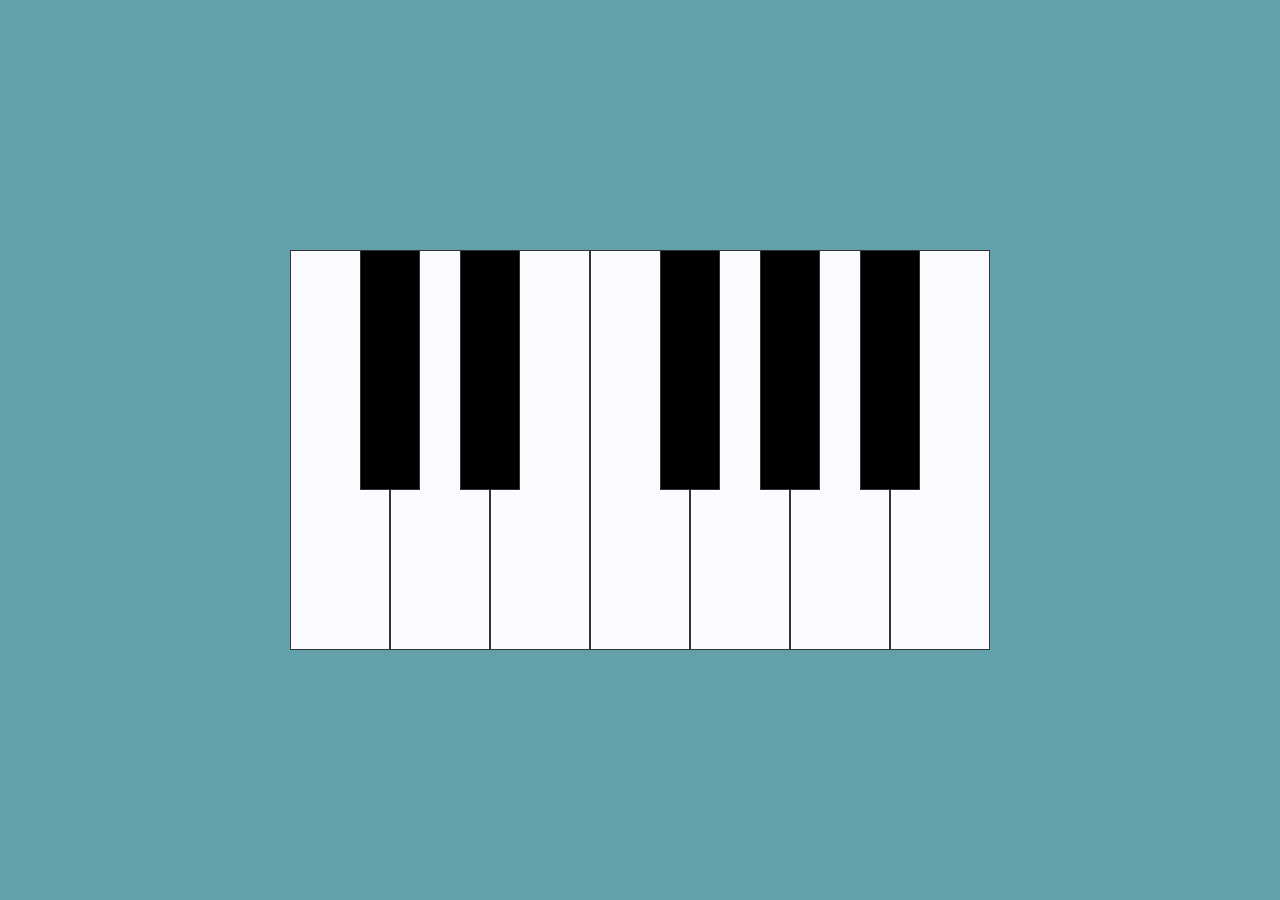
<file: piano/index.html>
<!doctype html>
<html lang="en">
<head>
    <meta charset="UTF-8">
    <meta name="viewport"
          content="width=device-width, user-scalable=no, initial-scale=1.0, maximum-scale=1.0, minimum-scale=1.0">
    <meta http-equiv="X-UA-Compatible" content="ie=edge">
    <link rel="stylesheet" href="styles.css">
    <script src="script.js" defer></script>
    <title>Piano</title>
</head>
<body>
<div class="piano">
    <div data-note="C" class="key white"></div>
    <div data-note="Db" class="key black"></div>
    <div data-note="D" class="key white"></div>
    <div data-note="Eb" class="key black"></div>
    <div data-note="E" class="key white"></div>
    <div data-note="F" class="key white"></div>
    <div data-note="Gb" class="key black"></div>
    <div data-note="G" class="key white"></div>
    <div data-note="Ab" class="key black"></div>
    <div data-note="A" class="key white"></div>
    <div data-note="Hb" class="key black"></div>
    <div data-note="H" class="key white"></div>
</div>

<audio id="C" src="note/C.mp3"></audio>
<audio id="Db" src="note/Db.mp3"></audio>
<audio id="D" src="note/D.mp3"></audio>
<audio id="Eb" src="note/Eb.mp3"></audio>
<audio id="E" src="note/E.mp3"></audio>
<audio id="F" src="note/F.mp3"></audio>
<audio id="Gb" src="note/Gb.mp3"></audio>
<audio id="G" src="note/G.mp3"></audio>
<audio id="Ab" src="note/Ab.mp3"></audio>
<audio id="A" src="note/A.mp3"></audio>
<audio id="Hb" src="note/Bb.mp3"></audio>
<audio id="H" src="note/B.mp3"></audio>

</body>
</html>
</file>
<file: piano/styles.css>
*,*::before,*::after {
    box-sizing: border-box;
}

body{
    background-color: #63a1aa;
    margin: 0;
    min-height: 100vh;
    display: flex;
    justify-content: center;
    align-items: center;
}

.piano{
    display: flex;
}

.key{
    height: calc(var(--width)*4);
    width: var(--width);
}

.white{
    --width: 100px;
    background-color: #f9fbff;
    border: 1px solid #333;
}

.black{
    --width: 60px;
    background-color: #000000;
    border: 1px solid #333;
    margin-right: calc(var(--width)/-2);
    margin-left: calc(var(--width)/-2);
    z-index:2;
}

.white.active{
    background-color: #b9bbbf;

}

.black.active{
    background-color: #393939;

}
</file>
